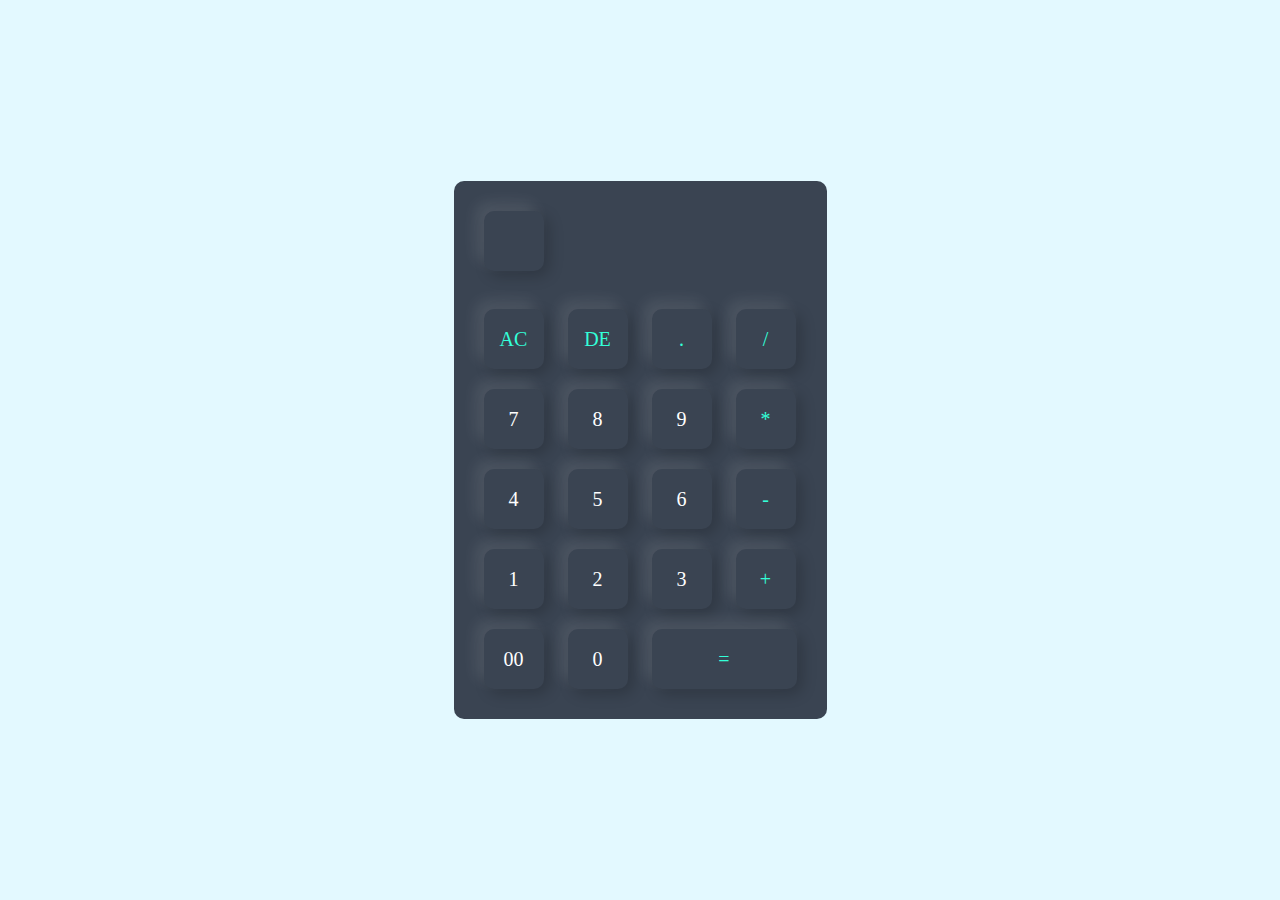
<file: Task2/index.html>
<!DOCTYPE html>
<html lang="en">
<head>
    <meta name="viewport" content="width=device-width, initial-scale=1.0">
    <link rel="stylesheet" href="index.css">
    <title>Calculator</title>
</head>
<body>
    <div class="container">
        <div class="calculator">
            <form> 
                <div class="display">
                    <input type="text" name="display">
                </div>
                <br>
                <div>
                    <input type="button" value="AC" onclick="display.value =''" class="operator">
                    <input type="button" value="DE" onclick="display.value =  display.value.toString().slice(0,-1)" class="operator">
                    <input type="button" value="." onclick="display.value +='.'" class="operator">
                    <input type="button" value="/" onclick="display.value +='/'" class="operator">
                </div>
                <div>
                    <input type="button" value="7" onclick="display.value +='7'">
                    <input type="button" value="8"onclick="display.value +='8'">
                    <input type="button" value="9"onclick="display.value +='9'">
                    <input type="button" value="*"onclick="display.value +='*'" class="operator">
                </div>
                <div>
                    <input type="button" value="4"onclick="display.value +='4'">
                    <input type="button" value="5"onclick="display.value +='5'">
                    <input type="button" value="6"onclick="display.value +='6'">
                    <input type="button" value="-"onclick="display.value +='-'" class="operator">
                </div>
                <div>
                    <input type="button" value="1"onclick="display.value +='1'">
                    <input type="button" value="2"onclick="display.value +='2'">
                    <input type="button" value="3"onclick="display.value +='3'">
                    <input type="button" value="+"onclick="display.value +='+'" class="operator" >
                </div>
                <div>
                    <input type="button" value="00"onclick="display.value +='00'">
                    <input type="button" value="0"onclick="display.value +='0'">
                    <input type="button" value="="  onclick="display.value = eval(display.value )" class="equal operator">
                    
                </div>
            </form>
        </div>
    </div>
</body>
</html>
</file>
<file: Task2/index.css>
*{
    margin: 0;
    padding: 0;
    font-family: 'poppins','sans-serif';
    box-sizing: border-box;
}

.container{
    width: 100%;
    height: 100vh;
    background: #e3f9ff;
    display: flex;
    align-items: center;
    justify-content: center;
}

.calculator{
    background: #3a4452;
    padding: 20px;
    border-radius: 10px;
}

.calculator form input{
    border: 0;
    outline: 0;
    width: 60px;
    height: 60px;
    border-radius: 10px;
    box-shadow: -8px -8px 15px rgba( 255 , 255 , 255 , 0.1 ),5px  5px  15px rgba( 0 , 0 , 0 , 0.2);
    background: transparent;
    font-size: 20px;
    color: #fff;
    cursor: pointer;
    margin: 10px;
}

form.display {
    display: flex;
    justify-content: flex-end;
    margin: 20px 0;
}

form.display input{
    text-align: right;
    flex: 1;
    font-size: 45px;
    box-shadow: none;
}

form input.equal{
    width: 145px;
}

form input.operator{
    color: #33ffd8;
}
</file>
